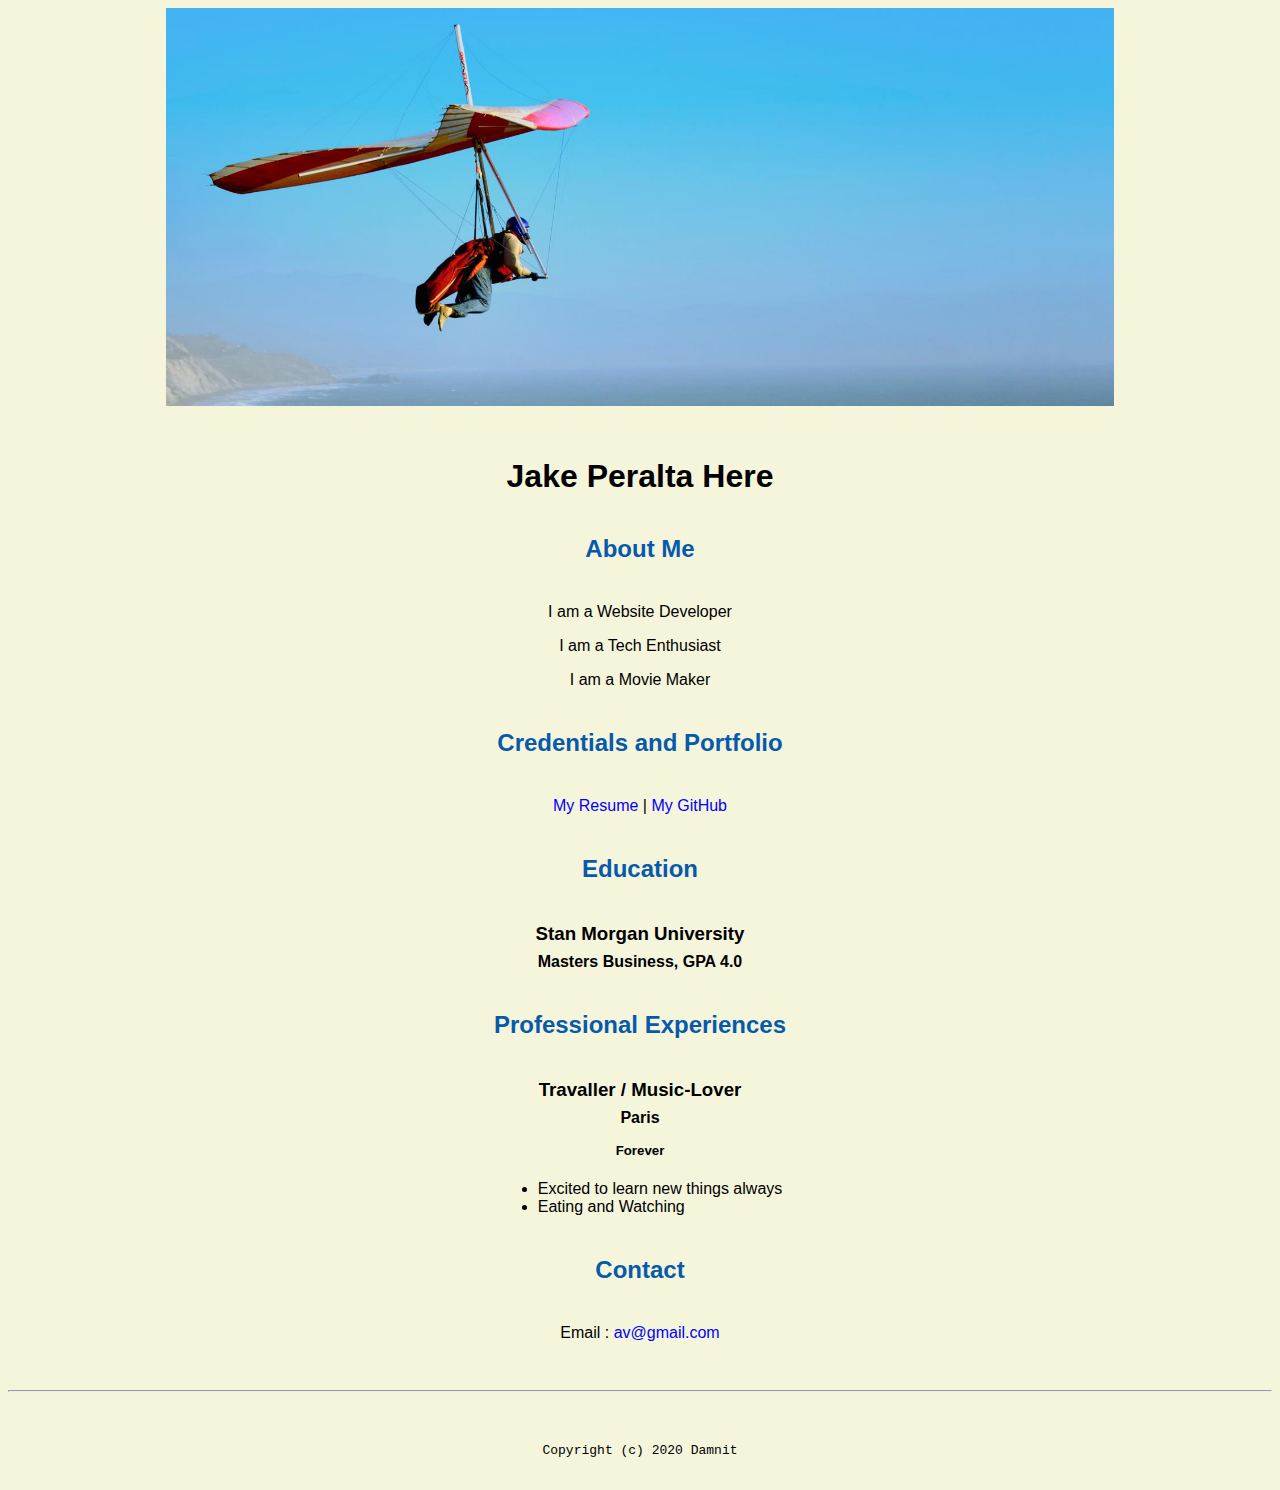
<file: index.html>
<!doctype html>

<!-- this is a comment for human! -->

<html lang="en">

  <header>
    <title> xyz Portal</title>
    <link rel="stylesheet" href="css/master.css">
    <link rel="FaviconIcon" href="favicon.ico" type="image/x-icon">
    <link rel="shortcut" href="favicon.ico" type="image/x-icon">
    <meta name="viewport" content="width-device-width, initial-scale=1, shrink-to-fit=no">
    <meta name="name" content="HK Portal">
    <meta name="robots" content="noindex,nofollow">
  </header>


  <body>
    <img src="images/banner.jpg" width="75%" alt="banner">
    <h1>Jake Peralta Here</h1>
    <h2>About Me</h2>
    <p>I am a Website Developer</p>
    <p>I am a Tech Enthusiast</p>
    <p>I am a Movie Maker</p>
    <h2> Credentials and Portfolio</h2>
    <p><a href="resume.html">My Resume</a> | <a href="https://github.com/harrisonkong">My GitHub</a></p>

    <h2> Education</h2>
    <h3>Stan Morgan University</h3>
    <h4>Masters Business, GPA 4.0</h4>

    <h2>Professional Experiences</h2>

    <h3>Travaller / Music-Lover </h3>
    <h4>Paris</h4>
    <h5>Forever</h5>
    <ul>
      <li>Excited to learn new things always</li>
      <li>Eating and Watching</li>
    </ul>

    <h2>Contact</h2>
    <p> Email : <a href="mailto:av@yahoo.com" target="_blank">av@gmail.com</a></p>


  </body>

  <footer>
    <hr>
    <code>Copyright (c) 2020 Damnit </code>

  </footer>

</html>
</file>
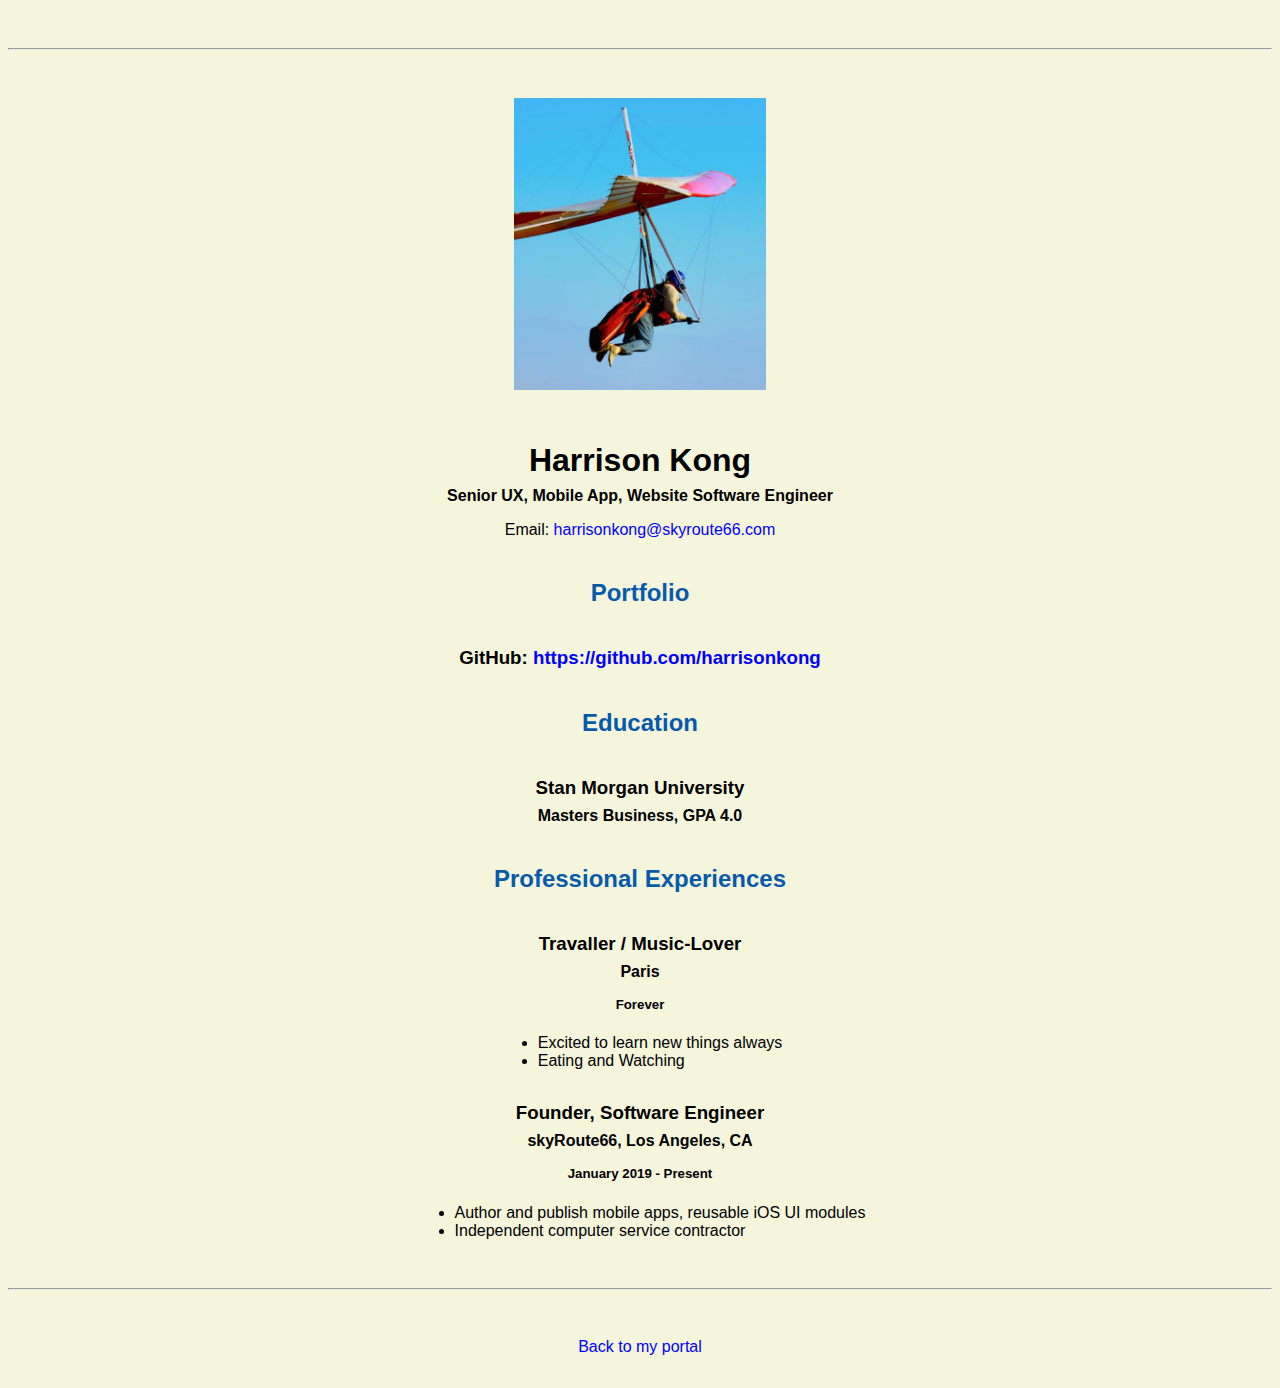
<file: resume.html>
<!doctype html>

<!-- this is a comment for human! -->

<html lang="en">

  <header>
    <title>Harrison Kong's Resume</title>
    <link rel="stylesheet" href="css/master.css">
    <link rel="FaviconIcon" href="favicon.ico" type="image/x-icon">
    <link rel="shortcut" href="favicon.ico" type="image/x-icon">
    <meta name="viewport" content="width-device-width, initial-scale=1, shrink-to-fit=no">
    <meta name="name" content="HK Portal">
    <meta name="robots" content="noindex,nofollow">
  </header>

  <body>
    <hr>

    <img src="images/headshot.jpg" alt="Harrison Kong's headshot" width="20%">

    <h1>Harrison Kong</h1>
    <h4>Senior UX, Mobile App, Website Software Engineer</h4>

    <p>Email: <a href="mailto:harrisonkong@skyroute66.com" target="_blank">harrisonkong@skyroute66.com</a></p>
    <!-- don't post physical address, personal phone number or other personal information on the web! -->

    <h2>Portfolio</h2>
      <h3>GitHub: <a href="https://github.com/harrisonkong" target="_blank">https://github.com/harrisonkong</a></h3>

      <h2> Education</h2>
    <h3>Stan Morgan University</h3>
    <h4>Masters Business, GPA 4.0</h4>

    <h2>Professional Experiences</h2>

    <h3>Travaller / Music-Lover </h3>
    <h4>Paris</h4>
    <h5>Forever</h5>
    <ul>
      <li>Excited to learn new things always</li>
      <li>Eating and Watching</li>
    </ul>
    <h3>Founder, Software Engineer</h3>
    <h4>skyRoute66, Los Angeles, CA</h4>
    <h5>January 2019 - Present</h5>
      <ul>
        <li>Author and publish mobile apps, reusable iOS UI modules</li>
        <li>Independent computer service contractor</li>
      </ul>
  </body>

  <footer>
  <hr>
  <p><a href="index.html">Back to my portal</a><p>
  </footer>

</html>
</file>
<file: css/master.css>
/* Cascading stylesheet for the website */

/* Text inside these asterisks and slashes are comments for human */

  a {
    /* set the text color to blue here */
    text-decoration: none; /* This means we do not want hyperlinks to be underlined */
    color: blue;
  }

  a:hover {
    /* set the text color to red here */
    text-decoration: none; /* This means we do not want hyperlinks to be underlined */
    color: red;
  }

  body {
    /* set the background color here */
    /* set the text color to black here */
    /* set the font here */
    /* set the text alignment here */
    background-color: beige;
    color:black;
    font-family:Arial,Helvetica,sans-serif;
    text-align: center;
   }

  footer {
    margin-top: 2rem;
    margin-bottom: 2rem;
  }

  h1 {
    margin-bottom: 0.5rem;
    margin-top: 3rem;
   }

  h2 {
    /* set the text color of to #075AAB here */
    /* set both the bottom margin and top margin to 2.5rem here */
    color:#075AAB;

    margin-top: 2.5rem;
    margin-bottom: 2.5rem;
   }

  h3 {
    margin-bottom: 0;
    margin-top: 2rem;
  }

  h4 {
    margin-bottom: 1rem;
    margin-top: 0.5rem;
  }

  h5 {
    margin-top: 0.5rem;
  }

  hr {
    margin-bottom: 3rem;
    margin-top: 3rem;
  }

  /* this controls how the bullet points in the resume page looks */
  ul {
    display: table;
    margin: 0 auto;
    text-align: left;
  }
</file>
